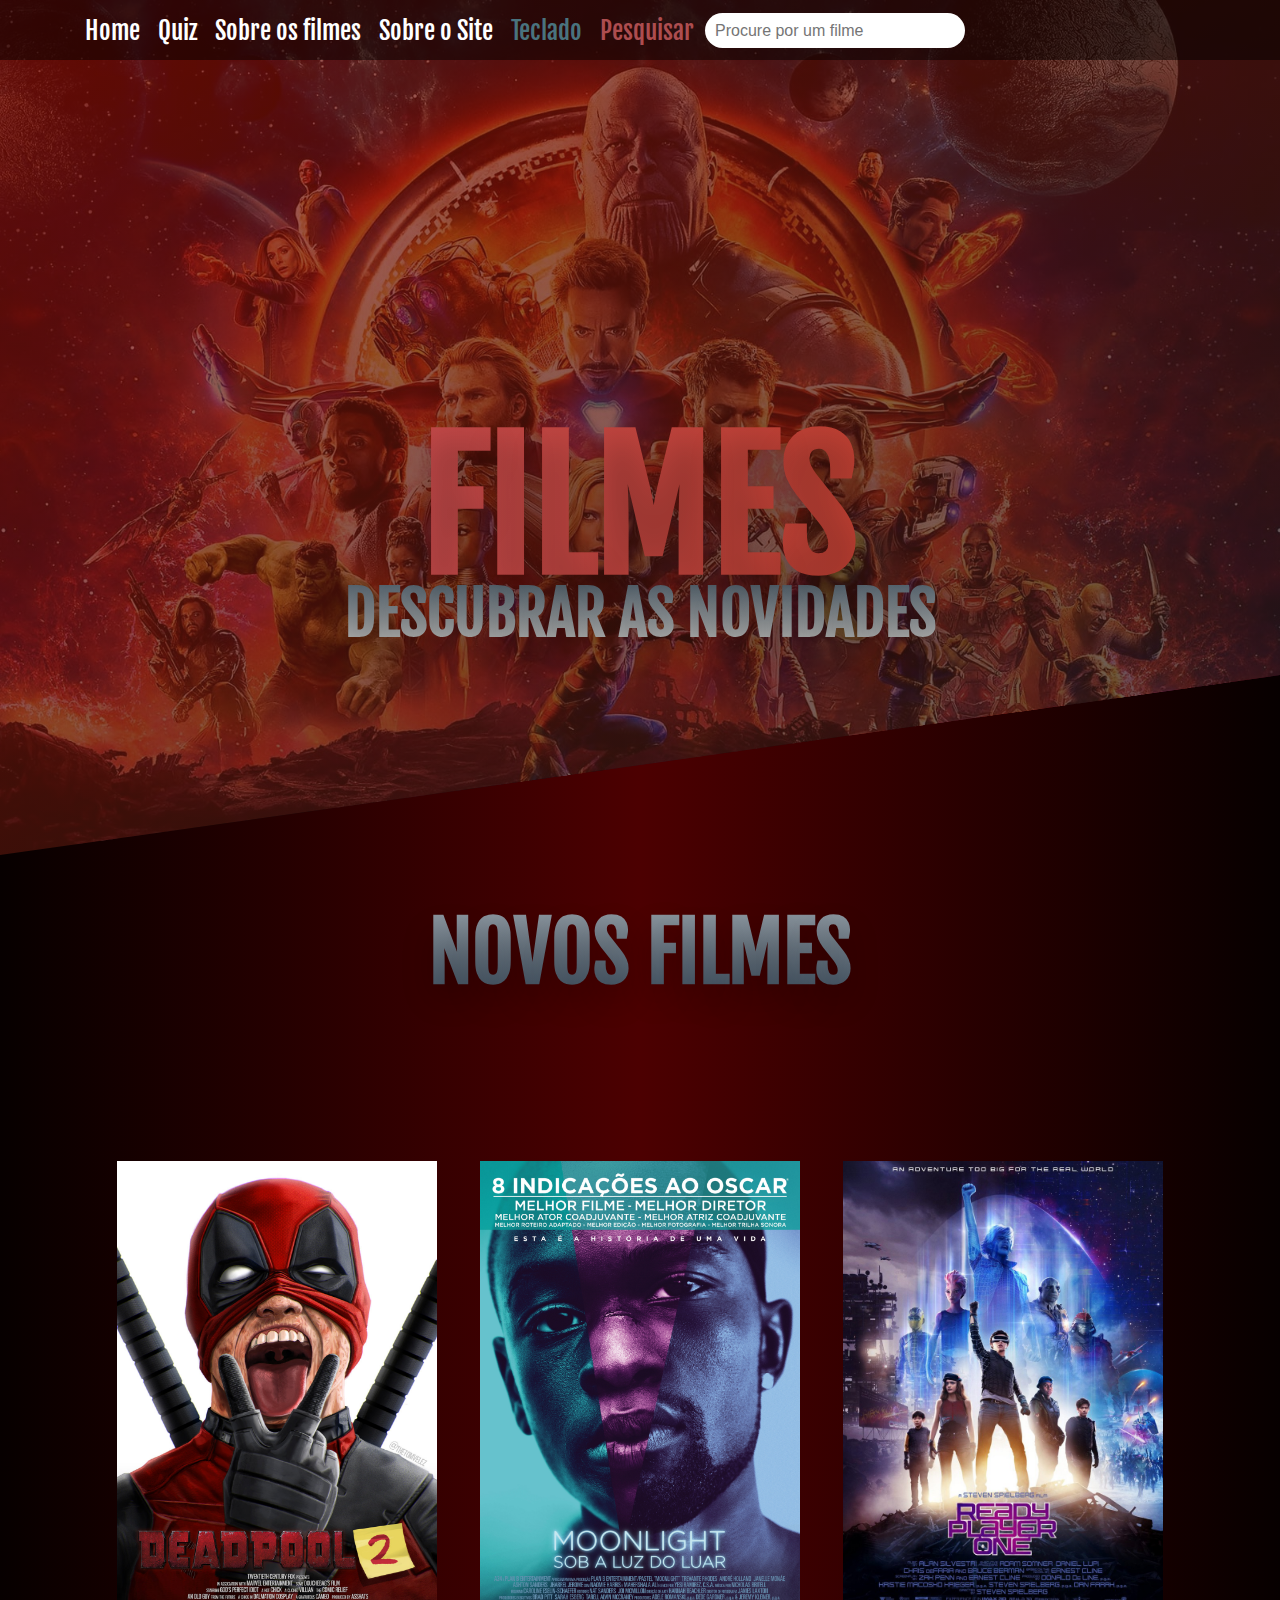
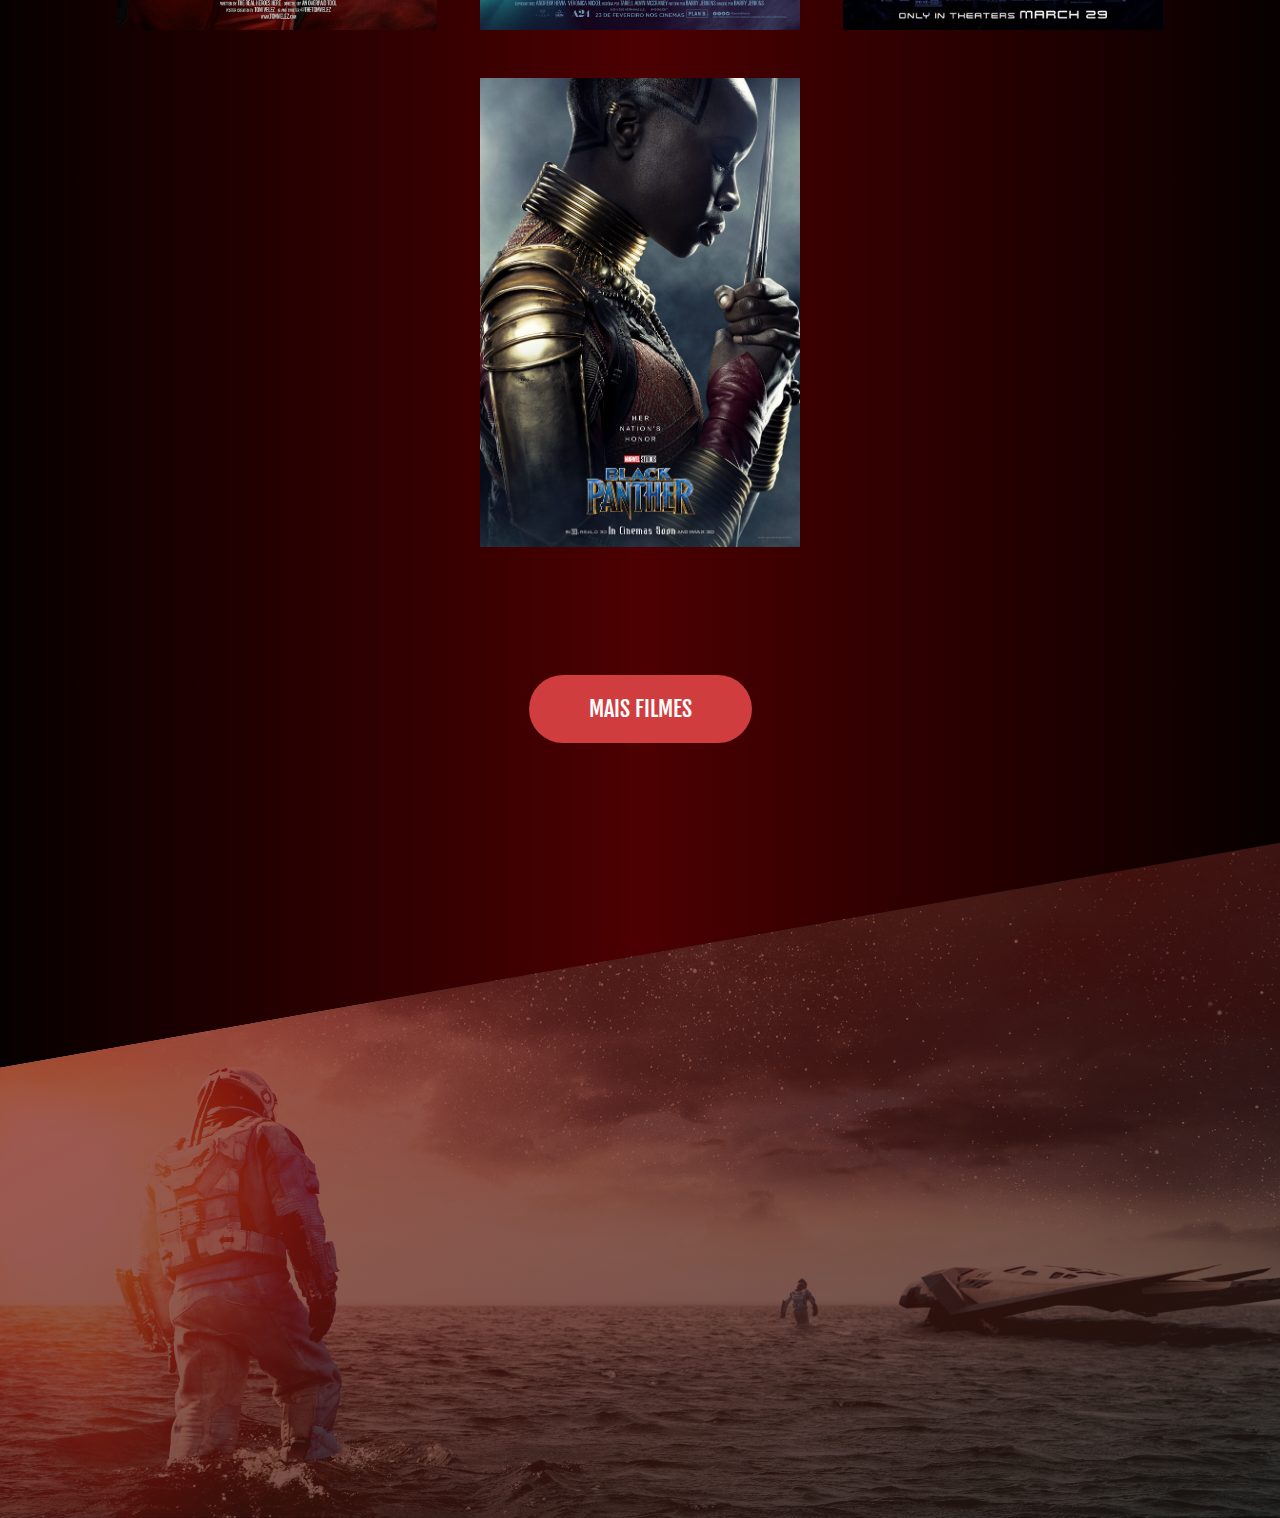
<file: index.html>
<!doctype html>
<html>
<head>
	<meta charset="utf-8">
	<link href="https://fonts.googleapis.com/css?family=Fjalla+One" rel="stylesheet">
	<link rel="stylesheet" href="css/style.css">
	<script type="text/javascript" src="js/js_Home.js"></script>
	<title>Filmes</title>
</head>
<body>
	
	<header class="header">		
		
		  	<nav class="nav-principal">
				<div class="intens-nav-links">
						<a class="link-nav" href="index.html">Home</a>
						<a class="link-nav" href="quiz.html">Quiz</a>
						<a class="link-nav" href="filme.html">Sobre os filmes</a>
						<a class="link-nav" href="sobre.html">Sobre o Site</a>
						<a class="link-nav3" href="#" onClick="MostraTeclado()">Teclado</a>
						<input type="text" placeholder="Procure por um filme" id="input_Pesquisa" class="input-procura"/>		
						<a class="link-nav2" href="#section-conteudo" onClick="Pesquisa()">Pesquisar</a>
				</div>
			</nav> 
		
		<div class="teclado" align="center" id="teclado">
			<button onClick="AdicionaTexto(this)" class="teclas" value="1">1</button>
			<button onClick="AdicionaTexto(this)" class="teclas" value="2">2</button>
			<button onClick="AdicionaTexto(this)" class="teclas" value="3">3</button>
			<button onClick="AdicionaTexto(this)" class="teclas" value="4">4</button>
			<button onClick="AdicionaTexto(this)" class="teclas" value="5">5</button>
			<button onClick="AdicionaTexto(this)" class="teclas" value="6">6</button>
			<button onClick="AdicionaTexto(this)" class="teclas" value="7">7</button>
			<button onClick="AdicionaTexto(this)" class="teclas" value="8">8</button>
			<button onClick="AdicionaTexto(this)" class="teclas" value="9">9</button>
			<button onClick="AdicionaTexto(this)" class="teclas" value="0">0</button>
			<br>
			<button onClick="AdicionaTexto(this)" class="teclas" value="q">q</button>
			<button onClick="AdicionaTexto(this)" class="teclas" value="w">w</button>
			<button onClick="AdicionaTexto(this)" class="teclas" value="e">e</button>
			<button onClick="AdicionaTexto(this)" class="teclas" value="r">r</button>
			<button onClick="AdicionaTexto(this)" class="teclas" value="t">t</button>
			<button onClick="AdicionaTexto(this)" class="teclas" value="y">y</button>
			<button onClick="AdicionaTexto(this)" class="teclas" value="u">u</button>
			<button onClick="AdicionaTexto(this)" class="teclas" value="i">i</button>
			<button onClick="AdicionaTexto(this)" class="teclas" value="o">o</button>
			<button onClick="AdicionaTexto(this)" class="teclas" value="p">p</button>
			<button onClick="Remove()" class="teclas" value="remove">&larr;</button>
			<br>
			<button onClick="AdicionaTexto(this)" class="teclas" value="a">a</button>
			<button onClick="AdicionaTexto(this)" class="teclas" value="s">s</button>
			<button onClick="AdicionaTexto(this)" class="teclas" value="d">d</button>
			<button onClick="AdicionaTexto(this)" class="teclas" value="f">f</button>
			<button onClick="AdicionaTexto(this)" class="teclas" value="g">g</button>
			<button onClick="AdicionaTexto(this)" class="teclas" value="h">h</button>
			<button onClick="AdicionaTexto(this)" class="teclas" value="j">j</button>
			<button onClick="AdicionaTexto(this)" class="teclas" value="k">k</button>
			<button onClick="AdicionaTexto(this)" class="teclas" value="l">l</button>
            <button onClick="AdicionaTexto(this)" class="teclas" value="ç">ç</button>
            <button href="#section-conteudo" class="teclas" value="enter" onClick="Pesquisa()">Enter</button>
			<br>
			<button onClick="AdicionaTexto(this)" class="teclas" value="z">z</button>
			<button onClick="AdicionaTexto(this)" class="teclas" value="x">x</button>
			<button onClick="AdicionaTexto(this)" class="teclas" value="c">c</button>
			<button onClick="AdicionaTexto(this)" class="teclas" value="v">v</button>
			<button onClick="AdicionaTexto(this)" class="teclas" value="b">b</button>
			<button onClick="AdicionaTexto(this)" class="teclas" value="n">n</button>
			<button onClick="AdicionaTexto(this)" class="teclas" value="m">m</button>
			<button onClick="AdicionaTexto(this)" class="teclas" value=",">,</button>
			<button onClick="AdicionaTexto(this)" class="teclas" value=".">.</button>
			<br>
			<button onClick="AdicionaTexto(this)" class="teclas" value=" ">espaco</button>
			<button class="teclas" value="espaco" onClick="MostraTeclado()">Fechar</button>
			<br>
			
		</div>
		
		
		<div class="titulo">
			<h1 class="heading-primary">
				Filmes					
			</h1>
			<h2 class="heading-secundary">
				Descubrar as Novidades
			</h2>
		</div>
	</header>
	
	<div class="conteudo-pagina" id="section-conteudo">
		<h2 class="heading-secundary-conteudo" id="tituloNovosFilmes">Novos Filmes</h2>
			<div class="filmes-novos">
				<img src="img/filme1.jpeg" alt="Filme 1" class="cartazes-filmes" id="filme1"/>
				<img src="img/filme2.jpg" alt="Filme 2" class="cartazes-filmes" id="filme2"/>
				<img src="img/filme3.jpg" alt="Filme 3" class="cartazes-filmes" id="filme3"/>
				<img src="img/filme4.jpg" alt="Filme 4" class="cartazes-filmes" id="filme4"/>
			</div>
		<a href="filme.html" class="btn btn-white">Mais Filmes</a>
	</div>
	
	<section class="final">
		
	</section>
	
</body>
</html>
</file>
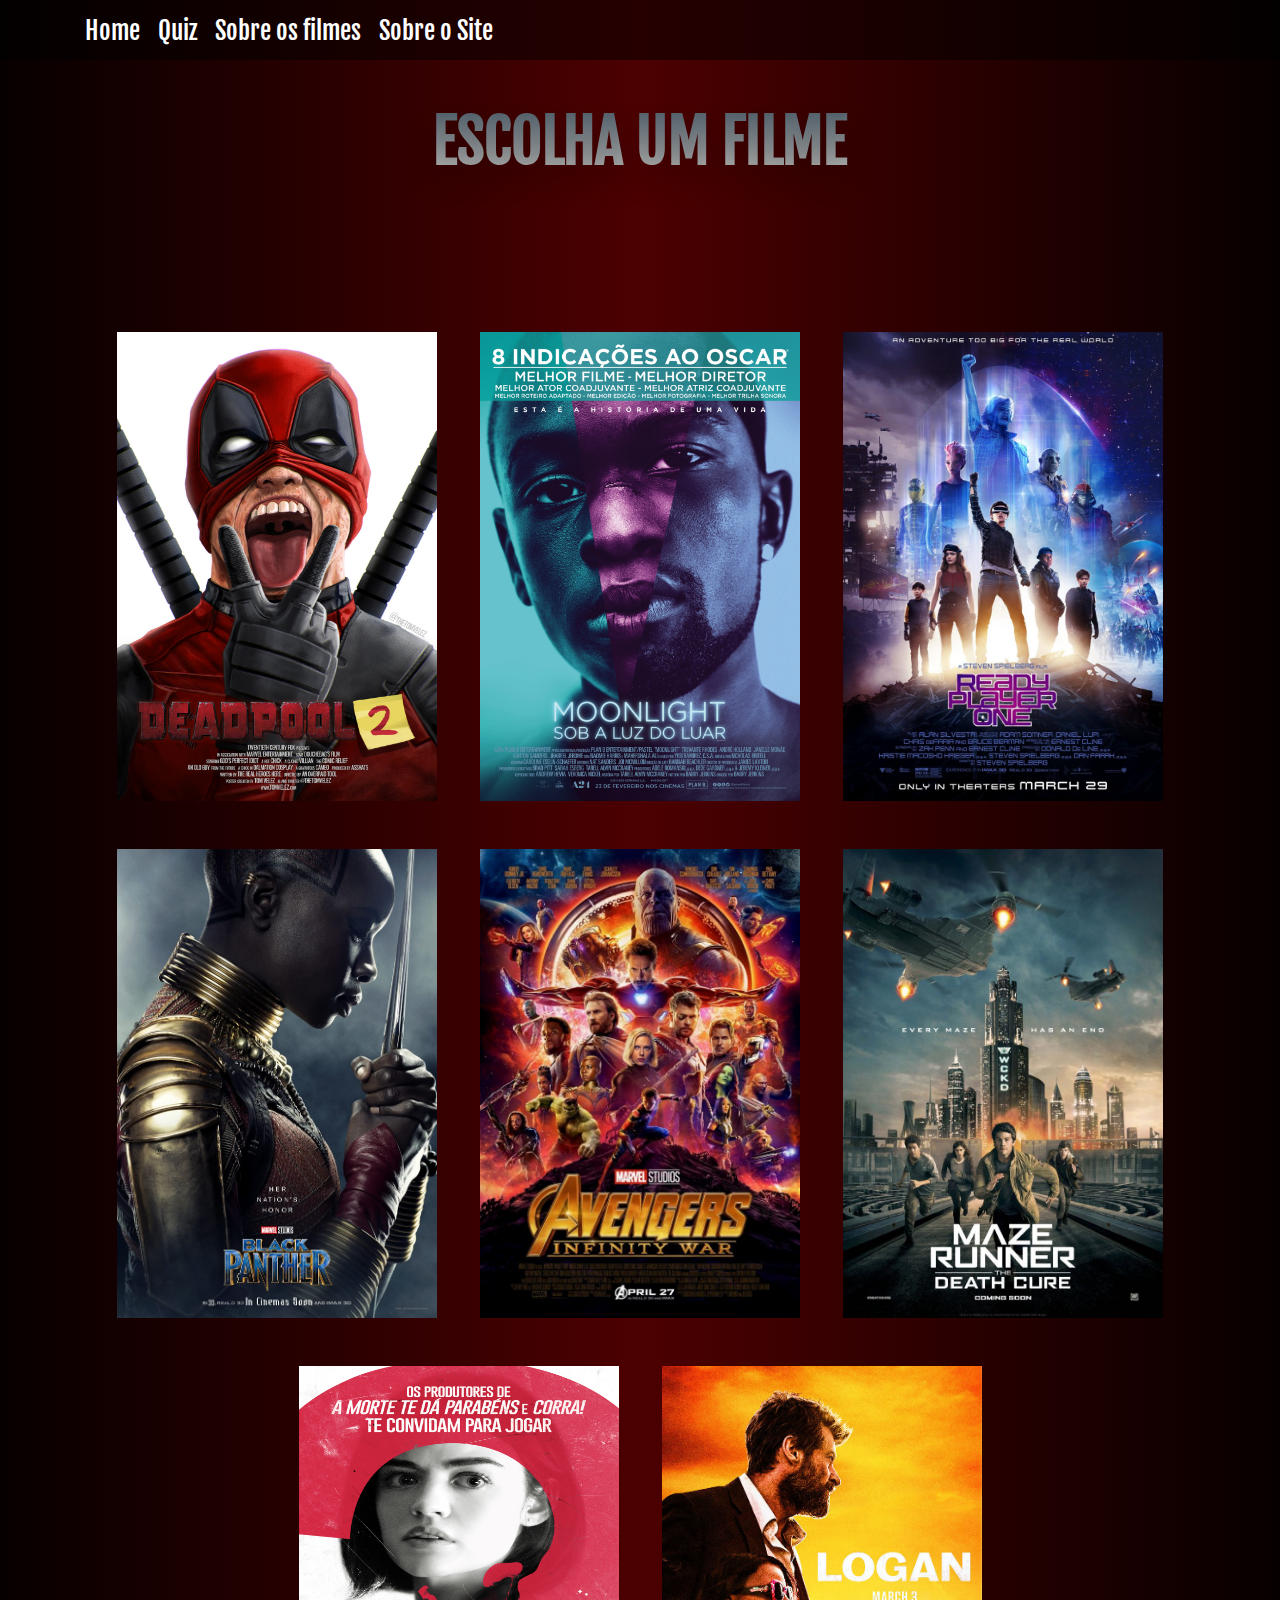
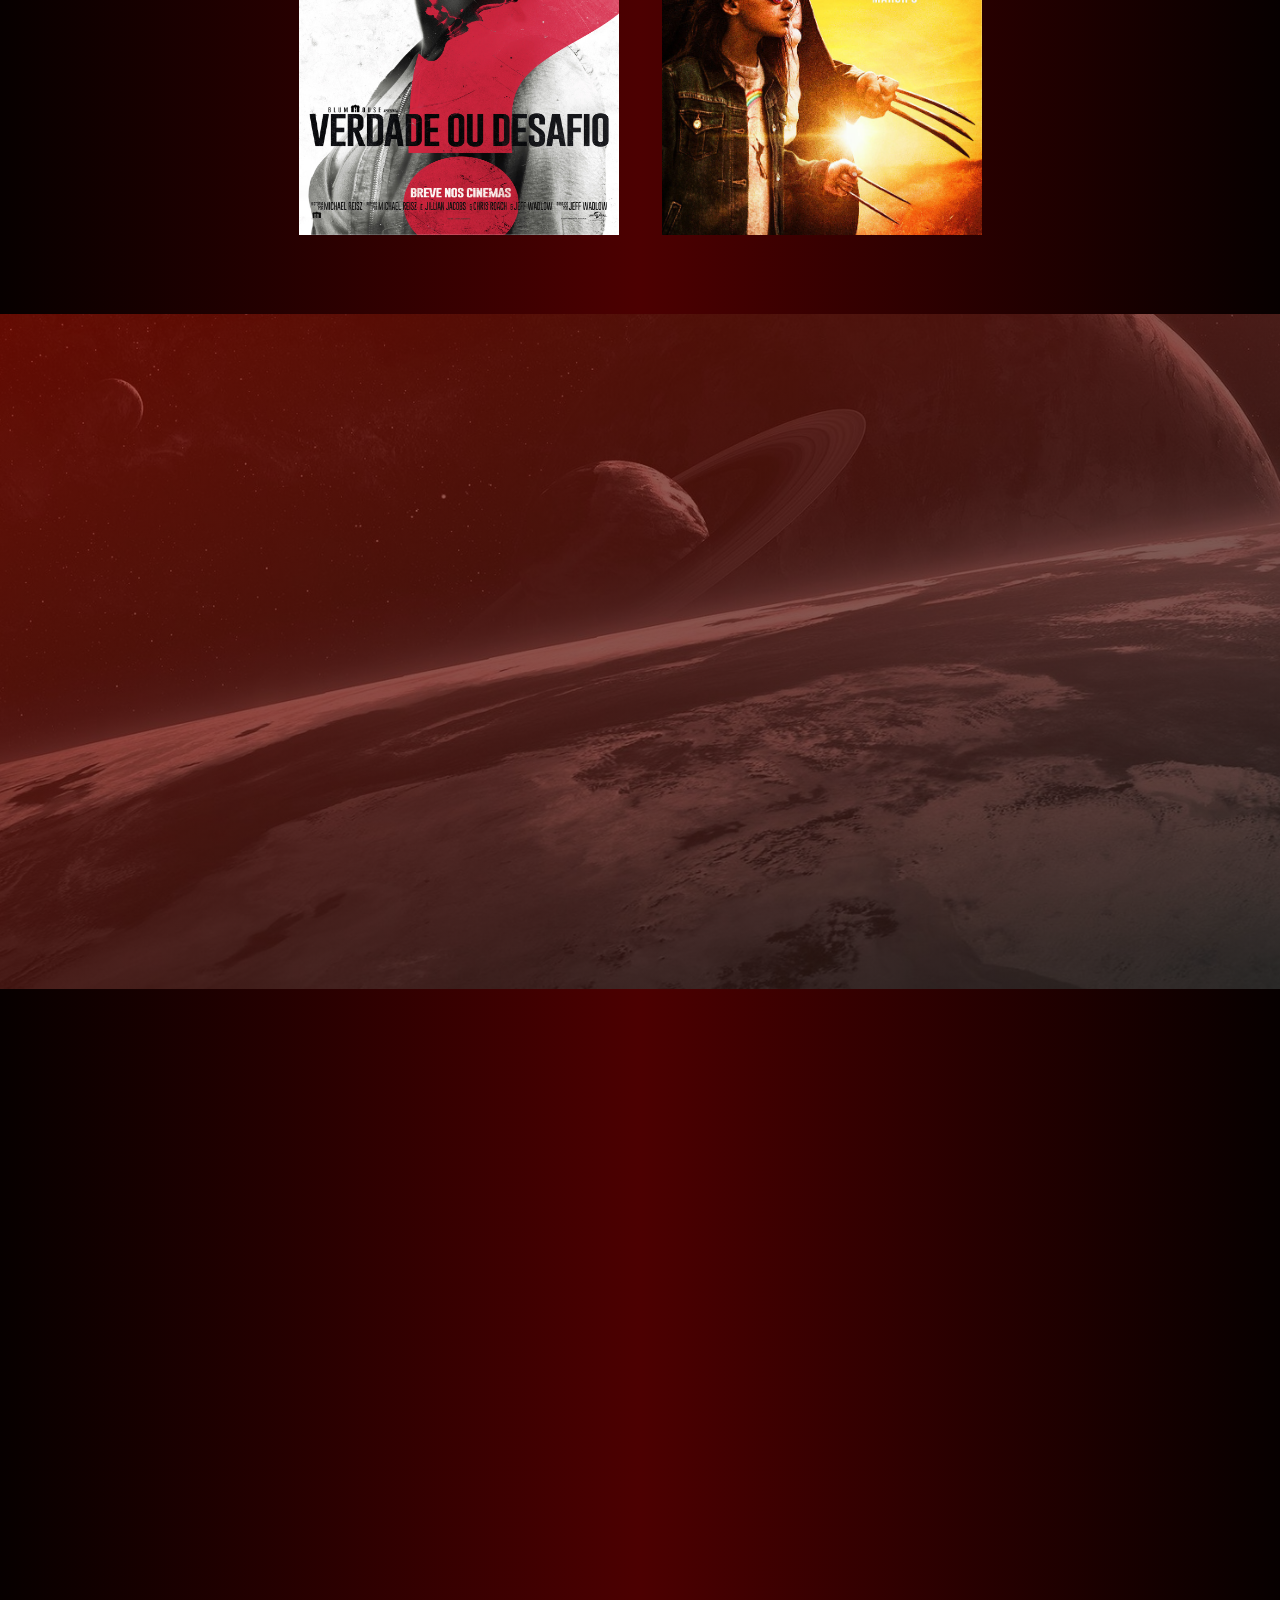
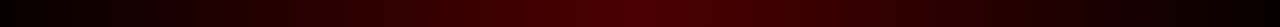
<file: filme.html>
<!doctype html>
<html>
<head>
<meta charset="utf-8">
<title>Titulo do Filme</title>
	<link href="https://fonts.googleapis.com/css?family=Fjalla+One" rel="stylesheet">
	<script type="text/javascript" src="js/js_Home.js"></script>
	<link rel="stylesheet" href="css/style.css">
	
</head>

<body>
	
	<nav class="nav-principal">
			<div class="intens-nav-links">
				<a class="link-nav" href="index.html">Home</a>
				<a class="link-nav" href="quiz.html">Quiz</a>
				<a class="link-nav" href="filme.html">Sobre os filmes</a>
				<a class="link-nav" href="sobre.html">Sobre o Site</a>
			</div>
		</nav>
	
	<div align="center" id="TodosFilmes">
		<h1 class="heading-secundary" style="margin-top: 30px">Escolha um filme</h1>
		<div class="filmes-novos">
			<img src="img/filme1.jpeg" alt="Filme 1" class="cartazes-filmes" onClick="CarregaFilme(1)"/>
			<img src="img/filme2.jpg" alt="Filme 2" class="cartazes-filmes" onClick="CarregaFilme(2)"/>
			<img src="img/filme3.jpg" alt="Filme 3" class="cartazes-filmes" onClick="CarregaFilme(3)"/>
			<img src="img/filme4.jpg" alt="Filme 4" class="cartazes-filmes" onClick="CarregaFilme(4)"/>
			<img src="img/filme5.jpg" alt="Filme 5" class="cartazes-filmes" onClick="CarregaFilme(5)"/>
			<img src="img/filme6.jpg" alt="Filme 6" class="cartazes-filmes" onClick="CarregaFilme(6)"/>
			<img src="img/filme7.jpg" alt="Filme 7" class="cartazes-filmes" onClick="CarregaFilme(7)"/>
			<img src="img/filme8.jpg" alt="Filme 8" class="cartazes-filmes" onClick="CarregaFilme(8)"/>
		</div>
	</div>
	
	<header class="header-filme" id="capaFilme">

		<div align="left" class="conteudo-filme">
			<h2 class="heading-secundary-quiz" id="TituloFilme"></h2>
			<p class="descricao" id="ResumoFilme"></p>
			<p class="descricao" style="font-weight: bold;" id="DataFilme"></p>
			<p class="descricao" style="font-weight: bold;" id="EstrelasFilme"></p>
		</div>	
	</header>
		<div align="center">
			<h2 class="heading-secundary-conteudo" id="textTrailer"></h2>
			<iframe frameborder="0" allow="autoplay; encrypted-media" allowfullscreen class="video" id="TrailerFilme"></iframe>
		</div>
	
</body>
</html>
</file>
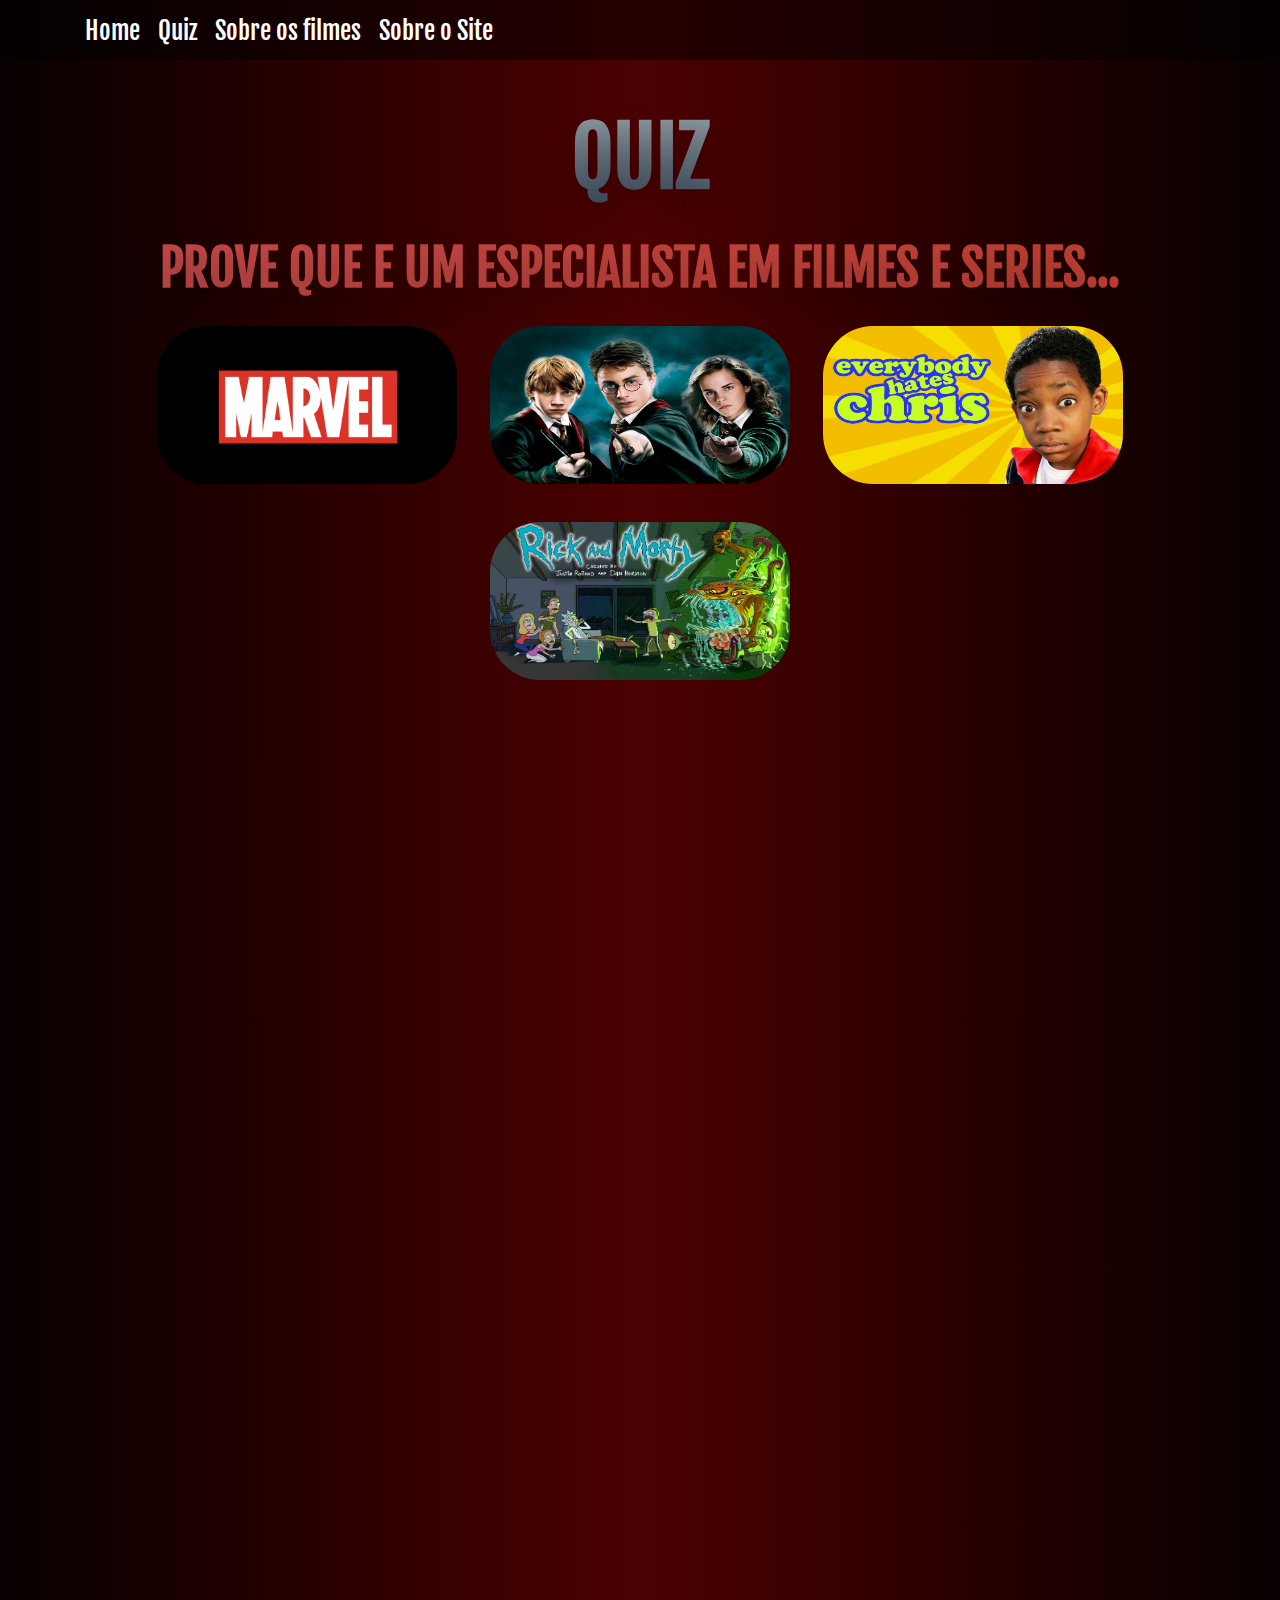
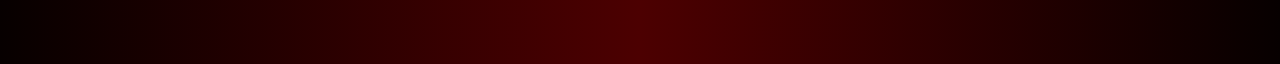
<file: quiz.html>
<!doctype html>
<html>
<head>
	<meta charset="utf-8">
	<title>Quiz</title>
	<link href="https://fonts.googleapis.com/css?family=Fjalla+One" rel="stylesheet">
	<link rel="stylesheet" href="css/style.css">
	<script type="text/javascript" src="js/js_Home.js"></script>
</head>

<body>
	
	<nav class="nav-principal">
		<div class="intens-nav-links">
			<a class="link-nav" href="index.html">Home</a>
			<a class="link-nav" href="quiz.html">Quiz</a>
			<a class="link-nav" href="filme.html">Sobre os filmes</a>
			<a class="link-nav" href="sobre.html">Sobre o Site</a>
		</div>
	</nav>
	<div align="center">
		<h2 class="heading-secundary-conteudo">Quiz</h2>
		<h2 class="heading-secundary-quiz">Prove que e um especialista em filmes e series...</h2>
		<div class="">
			<img src="img/opc-marvel.jpg" alt="Opcão Marvel" class="img-opc" onClick="IdentificaQuiz(1)"/>
			<img src="img/opc-harrypotter.jpg" alt="Opcão Marvel" class="img-opc" onClick="IdentificaQuiz(2)"/>
			<img src="img/opc-everybodyhateschris.png" alt="Opcão Marvel" class="img-opc" onClick="IdentificaQuiz(3)"/>
			<img src="img/opc-RickAndMorty.jpg" alt="Opcão Marvel" class="img-opc" onClick="IdentificaQuiz(4)"/>
		</div>
	</div>
	
	
	<div align="center">
		<div class="perguntas" id="Perguntas" style="visibility: hidden">
			<h2 class="titulo-perg">Quiz:</h2>
			<h2 class="perg" id="Pergunta"></h2>
			<div class="resp">
				<button value="a" class="btn-resp btn" id="RespA" onClick="Corrige(this)"></button>
				<button value="b" class="btn-resp btn" id="RespB" onClick="Corrige(this)"></button>
				<button value="c" class="btn-resp btn" id="RespC" onClick="Corrige(this)"></button>
				<h2 class="perg" id="feedback"></h2>
				<input type="hidden" id="Id_Resp" value=""/>
				<button value="proximo" class="btn-resp btn" id="proximo" onClick="Limpa()" style="visibility: hidden">Proximo</button>
			</div>
		</div>
	</div>
	
</body>
</html>
</file>
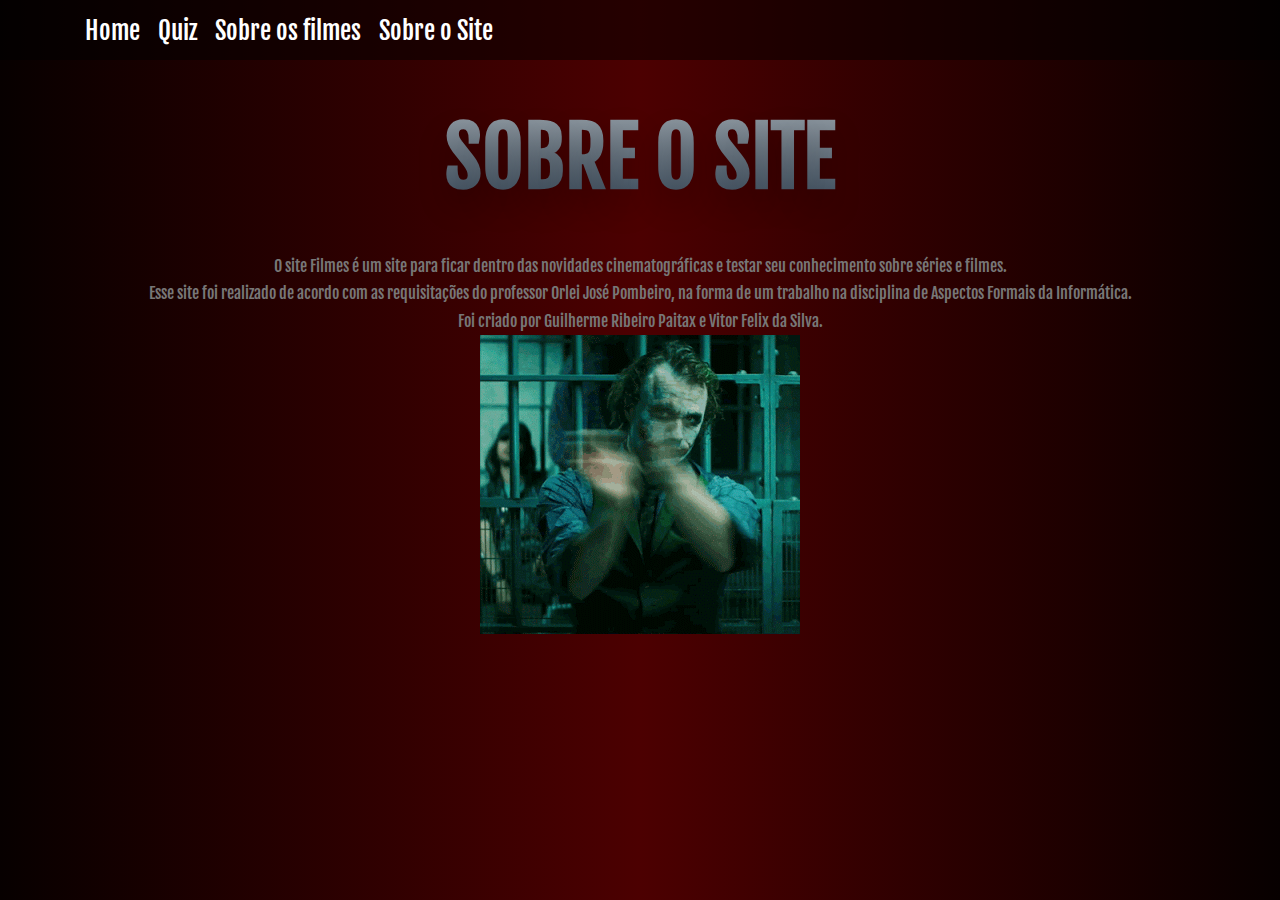
<file: sobre.html>
<!doctype html>
<html>
<head>
	<meta charset="utf-8">
	<link href="https://fonts.googleapis.com/css?family=Fjalla+One" rel="stylesheet">
	<link rel="stylesheet" href="css/style.css">
	<script type="text/javascript" src="js/js_Home.js"></script>
<title>Sobre</title>
</head>
		<nav class="nav-principal">
				<div class="intens-nav-links">
						<a class="link-nav" href="index.html">Home</a>
						<a class="link-nav" href="quiz.html">Quiz</a>
						<a class="link-nav" href="filme.html">Sobre os filmes</a>
						<a class="link-nav" href="sobre.html">Sobre o Site</a>
				</div>
			</nav>
	<div align="center">
		<h2 class="heading-secundary-conteudo">Sobre o Site</h2>
		<br>
		<p>O site Filmes é um site para ficar dentro das novidades cinematográficas e testar seu conhecimento sobre séries e filmes.</p>
		<p>Esse site foi realizado de acordo com as requisitações do professor Orlei José Pombeiro, na forma de um trabalho na disciplina de Aspectos Formais da Informática.<br>Foi criado por Guilherme Ribeiro Paitax e Vitor Felix da Silva.<br>
		</p>
	</div>
	<div align="center">
		<img src="img/JokerGIf.gif">
	</div>
<body>
</body>
</html>
</file>
<file: css/style.css>
@charset "utf-8";
/* CSS Document */

* {
	margin: 0;
	padding: 0;
	
}

body{
	font-family: 'Fjalla One', sans-serif;
	font-weight: 400;
	font-size: 16px;
	line-height: 1.7;
	color: #777;
	background: linear-gradient(to right , #070000, #4C0001, #070000);
}

.header {
	height: 95vh;
	background-image: linear-gradient(
		to right bottom,
		rgba(142,14,0,0.70),
		rgba(31,28,24,0.70)),
		url(../img/wallpaper.jpg);
	background-size: cover;
	background-position: top;
	position: relative;
	-webkit-clip-path: polygon(0 0, 100% 0, 100% 75vh, 0% 100%);
	clip-path: polygon(0 0, 100% 0, 100% 75vh, 0 100%);
}

.header-filme{
	height: 75vh;
	background-image: linear-gradient(
		to right bottom,
		rgba(142,14,0,0.70),
		rgba(31,28,24,0.70)),
		url(../img/capa-filme.jpg);
	background-size: cover;
	background-position: bottom;
	position: relative;
}

.heading-primary{
	z-index: 0;
	text-shadow: 0rem 1rem 2rem rgb(0,0,0,.2);
	text-transform: uppercase;	
	font-size: 170px;
	display: inline-block;
	background-image: linear-gradient(to right, #C04848, #BD3F32);
	-webkit-background-clip: text;
	color: transparent;

}

.heading-secundary{
	margin-top: -90px;
	text-shadow: 0rem 1rem 2rem rgb(0,0,0,.2);
	font-size: 60px;
	text-transform: uppercase;
	background-image: linear-gradient(to bottom, #304352, #d7d2cc);
	-webkit-background-clip: text;
	color: transparent;
}

.titulo{
	position: absolute;
	top: 60%;
	left: 50%;
	transform: translate(-50%, -50%);
	text-align: center;
	
}

.nav-principal{
	height: 60px;
	width: 100%;
	background-color: rgba(0,0,0,0.50);
}

.intens-nav-links{
	padding-top: 10px;
	margin-left: 70px;
	
}

.link-nav{
	font-size: 25px;
	padding-left: 15px;
	color: #FFFFFF;
	text-decoration: none;
}

.link-nav2{
	font-size: 25px;
	padding-left: 15px;
	color: #AD4D4F;
	text-decoration: none;
}

.link-nav3{
	font-size: 25px;
	padding-left: 15px;
	color: #49737E;
	text-decoration: none;
}

.input-procura{
	position: absolute;
	margin-top: 3px;
	margin-left: 120px;
	padding-left: 10px;
	height: 35px;
	width: 250px;
	border-radius: 100px;
	border: none;
	font-size: 16px;
}


.teclado{
	visibility: hidden;
	top: 45%;
	left: 50%;
	transform: translate(-50%, -50%);
	position: absolute;
	z-index: 100;
	width:800px;
	background-color: #E8E8E8;
	border-radius: 35px;	
	padding: 10px;
	padding-top: 30px;
	opacity: 0.7;
}

.teclas{
	font-family: 'Fjalla One', sans-serif;
	padding: 18px;
	margin: 2px;
	font-size: 30px;
	border: solid;
	border-color: black;
	border-radius: 20px;
	color: rgba(31,31,31,1.00);
}

.teclas:hover{
	background-color: #222222;
	color: #FFFFFF;
}

.conteudo-pagina{
	text-align: center;
	padding-bottom: 100px;
}

.heading-secundary-conteudo{
	padding-top: 30px;
	text-shadow: 0rem 1rem 2rem rgb(0,0,0,.2);
	font-size: 80px;
	text-transform: uppercase;
	background-image: linear-gradient(to bottom, #bdc3c7, #2c3e50);
	-webkit-background-clip: text;
	color: transparent;
}

.heading-secundary-quiz{
	text-shadow: 0rem 1rem 2rem rgb(0,0,0,.2);
	text-transform: uppercase;	
	font-size: 50px;
	display: inline-block;
	background-image: linear-gradient(to right, #C04848, #BD3F32);
	-webkit-background-clip: text;
	color: transparent;
}

.final{
	height: 75vh;
	background-image: linear-gradient(
		to right bottom,
		rgba(142,14,0,0.70),
		rgba(31,28,24,0.70)),
		url(../img/wallpaper2.jpg);
	background-size: cover;
	background-position: bottom;
	position: relative;
	text-align: center;
	clip-path: polygon(0 25vh, 100% 0%, 100% 100%, 0% 100%);
}


.filmes-novos{
	margin-top: 70px;
	padding: 50px;
}

.cartazes-filmes{
	width: 320px;
	height: 469px;
	padding: 20px;
	transition: all .2s ease-in-out;
}

.cartazes-filmes:hover{	
	transform: scale(1.1);
}

.btn-white {
	background-color: #D03D3F;
	color: #FFFFFF;
	font-size: 22px;
}

.btn:link,
.btn:visited {
	margin-top: 50px;
	text-transform: uppercase;
	text-decoration: none;
	padding: 15px 60px;
	display: inline-block;
	border-radius: 100px;
	transition: all .2s;
	position: relative;
	
	animation-name: moveInTop;
	animation-duration: 1.5s;
	animation-timing-function: ease-out;
}

.btn:hover {
	transform: translateY(-3px);
	box-shadow: 0 10px 20px rgb(0,0,0,.2);
}

.btn:active {
	transform: translateY(-1px);
	box-shadow: 0 5px 10px rgb(0,0,0,.2);
}

.btn:hover::after{
	transform: scaleX(1.4) scaleY(1.6);
	opacity: 0;
}

.img-opc{
  	border-radius: 50px;
	width: 300px;
	height: 158px;
	margin: 15px;
	transition: all .2s ease-in-out;
}

.img-opc:hover{	
	transform: scale(1.1);
}
.video{
	width: 900px;
	height: 500px;
	margin: 50px;
}

.conteudo-filme{
	padding-left: 50px;
	padding-top: 20px;
}

.descricao{
	font-size: 25px;
	width: 500px;
}


.perguntas{
	margin-top: 250px;
	margin-bottom: 300px;
	width: 830px;
	background-color: white;
	border-radius: 30px;
	box-shadow: 11px 15px 41px 3px rgba(0,0,0,0.75);
	padding: 25px;
}

.titulo-perg{
	font-size: 30px;
	color: black;
}

.perg{
	
	padding-top: 20px;
	font-size: 40px;
	color: black;
}

.btn-resp{
	min-width: 230px;
	height: 50px;
	background-color: #D03D3F;
	border: none;
	border-radius: 70px;
	color: white;
	margin: 5px;
	margin-top: 80px;
	font-size: 20px;
	padding: 5px 5px 5px 5px;
	
}
</file>
